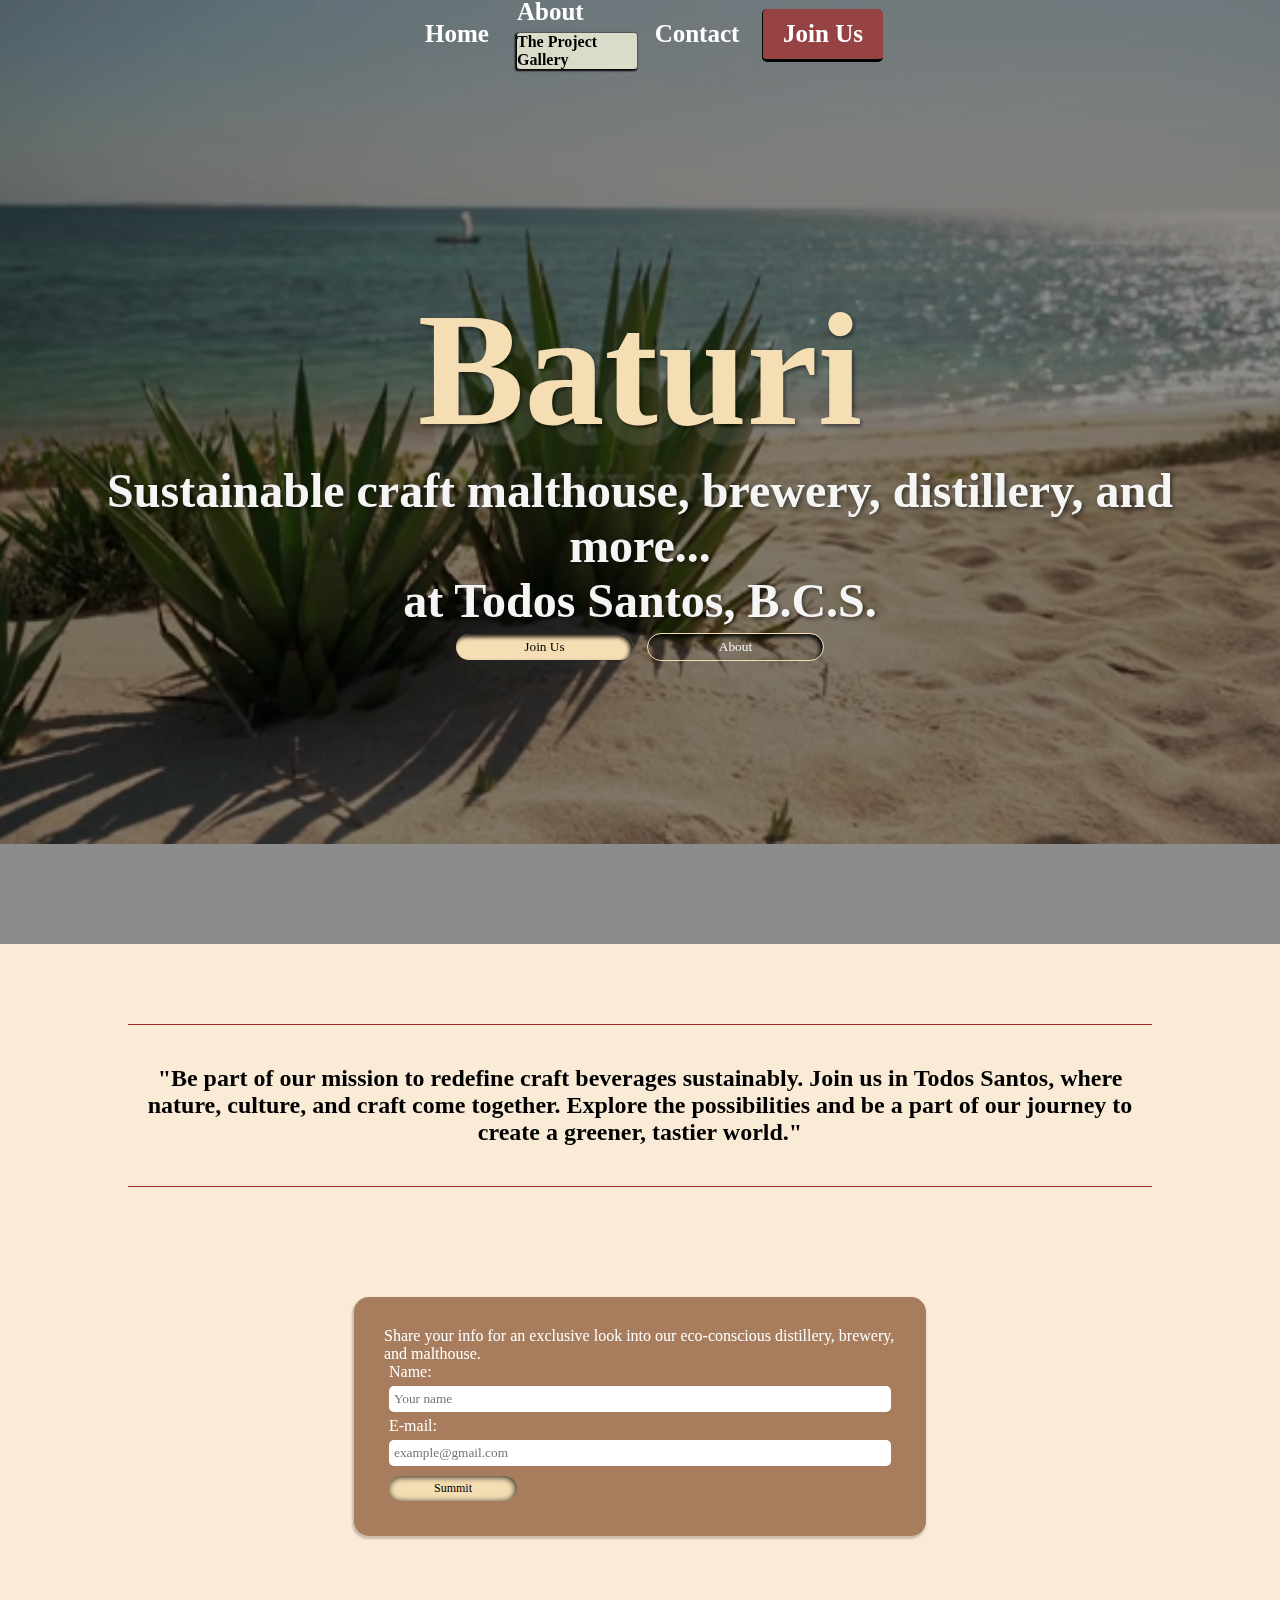
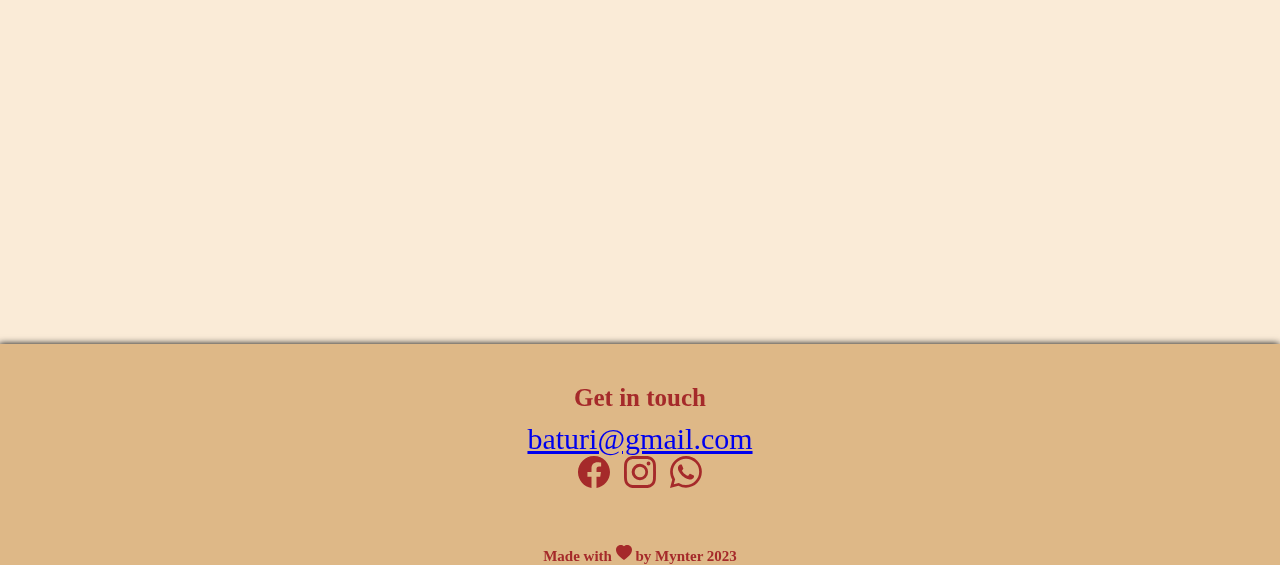
<file: index.html>
<!DOCTYPE html>
<html lang="en">
<head>
    <meta charset="UTF-8">
    <meta name="viewport" content="width=device-width, initial-scale=1.0">
    <meta name="description" content="Explore our vision of sustainability at the artisanal distillery, brewery, and malthouse in Todos Santos, Baja California Sur. A unique journey that intertwines quality, tradition, and environmental commitment. Join our mission and be a part of a more sustainable future.">
    <meta name="keywords" content="brewey, agave, mezcal, todo santos, baja california sur">
    <meta name="robots" content="index, follow">
    <!-- Inicia Bootstrap v4.6 -->
    <link href="https://cdn.jsdelivr.net/npm/bootstrap@5.3.2/dist/css/bootstrap.min.css" rel="stylesheet" integrity="sha384-T3c6CoIi6uLrA9TneNEoa7RxnatzjcDSCmG1MXxSR1GAsXEV/Dwwykc2MPK8M2HN" crossorigin="anonymous">
    <!-- Finaliza Bootstrap v4.6 -->
    <link rel="icon" type="image/png" href="./Multimedia/favicon.png">
    <link rel="stylesheet" href="./css/estilos.css">
    <title>Baturi</title>
</head>
<body class="flex fd-column">
  <header>
    <!-- inicia nav bootstrap -->
    <nav class="navbar fixed-top">
      <div>
        <button class="navbar-toggler" type="button" data-bs-toggle="offcanvas" data-bs-target="#offcanvasNavbar" aria-controls="offcanvasNavbar" aria-label="Toggle navigation">
          <span class="navbar-toggler-icon"></span>
        </button>
        <div class="offcanvas offcanvas-end" tabindex="-1" id="offcanvasNavbar" aria-labelledby="offcanvasNavbarLabel">
          <div class="offcanvas-body">
            <ul class="navbar-nav justify-content-end flex-grow-1 pe-3">
              <li class="nav-item">
                <a class="nav-link" href="./index.html">Home</a>
              </li>
              <li class="nav-item dropdown">
                <a class="nav-link dropdown-toggle" href="#" role="button" data-bs-toggle="dropdown" aria-expanded="false">
                  About
                </a>
                <ul class="dropdown-menu">
                  <li><a class="dropdown-item" href="./paginas/about/theproject.html">The Project</a></li>
                  <li>
                    <hr class="dropdown-divider">
                  </li>
                  <li><a class="dropdown-item" href="./paginas/about/gallery.html">Gallery</a></li>
                </ul>
              </li>
              <li class="nav-item">
                <a class="nav-link" href="./paginas/contact.html">Contact</a>
              </li>
              <li class="nav-item">
                <a class="nav-link joinus" href="./paginas/joinus.html">Join Us</a>
              </li>
            </ul>
          </div>
        </div>
      </div>
    </nav>
    <!-- termina nav bootstrap -->
    <div class="mi-navbar">
        <ul>
            <li class="hover"><a href="./index.html">Home</a></li>
            <li class="hover">
              <div class="dropdown dropdown-estilo">
                <a type="button" class="dropdown-toggle" href="#" data-toggle="dropdown">
                  About
                </a>
                <div class="dropdown-menu dropdown-menu-estilo">
                  <a class="dropdown-item dropdown-item-estilo" href="./paginas/about/theproject.html">The Project</a>
                  <a class="dropdown-item dropdown-item-estilo" href="./paginas/about/gallery.html">Gallery</a>
                </div>
              </div>
            </li>
            <li class="hover"><a href="./paginas/contact.html">Contact</a></li> 
            <li class="hover joinus"><a href="./paginas/joinus.html">Join Us</a></li>
        </ul>
    </div>
</header>
    <main>
      <video class="video-portada" autoplay loop muted src="./Multimedia/video-agaves.mp4" type="video/mp4">Agaves en la playa
      </video>
      <section class="flex jc-center ai-center portada">
        <div>
          <h1 class="baturi">Baturi</h1>
          <h2 class="subtitulo">Sustainable craft malthouse, brewery, distillery, and more...</h2><br>
          <h3 class="subtitulo">at Todos Santos, B.C.S.</h3><br>
          <button class="portada-button-join"><a href="./paginas/joinus.html">Join Us</a></button>
          <button class="portada-button"><a href="./paginas/about/theproject.html">About</a></button>
        </div>
      </section>
      <section class="cuerpo-index flex fd-column ai-center">
        <div class="titulo">
          <h2>"Be part of our mission to redefine craft beverages sustainably. Join us in Todos Santos, where nature, culture, and craft come together. Explore the possibilities and be a part of our journey to create a greener, tastier world."</h2>
        </div>
        <div class="contact-form">
            <form class="flex fd-column jc-center" action="#" method="post">
              <p>Share your info for an exclusive look into our eco-conscious distillery, brewery, and malthouse.</p>
              <label for="Name">Name:</label>
              <input type="text" name="Name" placeholder="Your name">
              <label for="email">E-mail:</label>
              <input type="email" name="email" placeholder="example@gmail.com">
              <button type="reset">Summit</button>
            </form>
        </div>
      </section>
    </main>
    <footer class="flex fd-column jc-around ai-center">
      <div>
        <h4>Get in touch</h4>
      </div>
      <div>
        <a href="mailto:baturi@gmail.com">baturi@gmail.com</a>
      </div>
      <div class="redes">
        <a href="https://www.facebook.com/" target="_blank"><svg xmlns="http://www.w3.org/2000/svg" width="32" height="32" fill="currentColor" class="bi bi-facebook" viewBox="0 0 16 16">
          <path d="M16 8.049c0-4.446-3.582-8.05-8-8.05C3.58 0-.002 3.603-.002 8.05c0 4.017 2.926 7.347 6.75 7.951v-5.625h-2.03V8.05H6.75V6.275c0-2.017 1.195-3.131 3.022-3.131.876 0 1.791.157 1.791.157v1.98h-1.009c-.993 0-1.303.621-1.303 1.258v1.51h2.218l-.354 2.326H9.25V16c3.824-.604 6.75-3.934 6.75-7.951z"/>
        </svg></a>
        <a href="https://www.instagram.com/" target="_blank"><svg xmlns="http://www.w3.org/2000/svg" width="32" height="32" fill="currentColor" class="bi bi-instagram" viewBox="0 0 16 16">
          <path d="M8 0C5.829 0 5.556.01 4.703.048 3.85.088 3.269.222 2.76.42a3.917 3.917 0 0 0-1.417.923A3.927 3.927 0 0 0 .42 2.76C.222 3.268.087 3.85.048 4.7.01 5.555 0 5.827 0 8.001c0 2.172.01 2.444.048 3.297.04.852.174 1.433.372 1.942.205.526.478.972.923 1.417.444.445.89.719 1.416.923.51.198 1.09.333 1.942.372C5.555 15.99 5.827 16 8 16s2.444-.01 3.298-.048c.851-.04 1.434-.174 1.943-.372a3.916 3.916 0 0 0 1.416-.923c.445-.445.718-.891.923-1.417.197-.509.332-1.09.372-1.942C15.99 10.445 16 10.173 16 8s-.01-2.445-.048-3.299c-.04-.851-.175-1.433-.372-1.941a3.926 3.926 0 0 0-.923-1.417A3.911 3.911 0 0 0 13.24.42c-.51-.198-1.092-.333-1.943-.372C10.443.01 10.172 0 7.998 0h.003zm-.717 1.442h.718c2.136 0 2.389.007 3.232.046.78.035 1.204.166 1.486.275.373.145.64.319.92.599.28.28.453.546.598.92.11.281.24.705.275 1.485.039.843.047 1.096.047 3.231s-.008 2.389-.047 3.232c-.035.78-.166 1.203-.275 1.485a2.47 2.47 0 0 1-.599.919c-.28.28-.546.453-.92.598-.28.11-.704.24-1.485.276-.843.038-1.096.047-3.232.047s-2.39-.009-3.233-.047c-.78-.036-1.203-.166-1.485-.276a2.478 2.478 0 0 1-.92-.598 2.48 2.48 0 0 1-.6-.92c-.109-.281-.24-.705-.275-1.485-.038-.843-.046-1.096-.046-3.233 0-2.136.008-2.388.046-3.231.036-.78.166-1.204.276-1.486.145-.373.319-.64.599-.92.28-.28.546-.453.92-.598.282-.11.705-.24 1.485-.276.738-.034 1.024-.044 2.515-.045v.002zm4.988 1.328a.96.96 0 1 0 0 1.92.96.96 0 0 0 0-1.92zm-4.27 1.122a4.109 4.109 0 1 0 0 8.217 4.109 4.109 0 0 0 0-8.217zm0 1.441a2.667 2.667 0 1 1 0 5.334 2.667 2.667 0 0 1 0-5.334z"/>
        </svg></a>
        <a href="https://web.whatsapp.com/" target="_blank"><svg xmlns="http://www.w3.org/2000/svg" width="32" height="32" fill="currentColor" class="bi bi-whatsapp" viewBox="0 0 16 16">
          <path d="M13.601 2.326A7.854 7.854 0 0 0 7.994 0C3.627 0 .068 3.558.064 7.926c0 1.399.366 2.76 1.057 3.965L0 16l4.204-1.102a7.933 7.933 0 0 0 3.79.965h.004c4.368 0 7.926-3.558 7.93-7.93A7.898 7.898 0 0 0 13.6 2.326zM7.994 14.521a6.573 6.573 0 0 1-3.356-.92l-.24-.144-2.494.654.666-2.433-.156-.251a6.56 6.56 0 0 1-1.007-3.505c0-3.626 2.957-6.584 6.591-6.584a6.56 6.56 0 0 1 4.66 1.931 6.557 6.557 0 0 1 1.928 4.66c-.004 3.639-2.961 6.592-6.592 6.592zm3.615-4.934c-.197-.099-1.17-.578-1.353-.646-.182-.065-.315-.099-.445.099-.133.197-.513.646-.627.775-.114.133-.232.148-.43.05-.197-.1-.836-.308-1.592-.985-.59-.525-.985-1.175-1.103-1.372-.114-.198-.011-.304.088-.403.087-.088.197-.232.296-.346.1-.114.133-.198.198-.33.065-.134.034-.248-.015-.347-.05-.099-.445-1.076-.612-1.47-.16-.389-.323-.335-.445-.34-.114-.007-.247-.007-.38-.007a.729.729 0 0 0-.529.247c-.182.198-.691.677-.691 1.654 0 .977.71 1.916.81 2.049.098.133 1.394 2.132 3.383 2.992.47.205.84.326 1.129.418.475.152.904.129 1.246.08.38-.058 1.171-.48 1.338-.943.164-.464.164-.86.114-.943-.049-.084-.182-.133-.38-.232z"/>
        </svg></a>
      </div>
      <div class="firma">
        <h5>Made with <span class="corazon"><svg xmlns="http://www.w3.org/2000/svg" width="16" height="16" fill="currentColor" class="bi bi-heart-fill" viewBox="0 0 16 16">
          <path fill-rule="evenodd" d="M8 1.314C12.438-3.248 23.534 4.735 8 15-7.534 4.736 3.562-3.248 8 1.314z"/>
        </svg></span> by Mynter 2023</h5>
        </div>
    </footer>
    <!-- Inicia Bootstrap v4.6 -->
    <script src="https://cdn.jsdelivr.net/npm/jquery@3.5.1/dist/jquery.slim.min.js" integrity="sha384-DfXdz2htPH0lsSSs5nCTpuj/zy4C+OGpamoFVy38MVBnE+IbbVYUew+OrCXaRkfj" crossorigin="anonymous"></script>
    <script src="https://cdn.jsdelivr.net/npm/popper.js@1.16.1/dist/umd/popper.min.js" integrity="sha384-9/reFTGAW83EW2RDu2S0VKaIzap3H66lZH81PoYlFhbGU+6BZp6G7niu735Sk7lN" crossorigin="anonymous"></script>
    <script src="https://cdn.jsdelivr.net/npm/bootstrap@4.6.2/dist/js/bootstrap.min.js" integrity="sha384-+sLIOodYLS7CIrQpBjl+C7nPvqq+FbNUBDunl/OZv93DB7Ln/533i8e/mZXLi/P+" crossorigin="anonymous"></script>
    <script src="https://cdn.jsdelivr.net/npm/bootstrap@5.3.2/dist/js/bootstrap.bundle.min.js" integrity="sha384-C6RzsynM9kWDrMNeT87bh95OGNyZPhcTNXj1NW7RuBCsyN/o0jlpcV8Qyq46cDfL" crossorigin="anonymous"></script>
    <!-- Finaliza Bootstrap v4.6 -->
</body>
</html>
</file>
<file: css/estilos.css>
* {
  margin: 0;
  padding: 0;
  font-family: Georgia, "Times New Roman", Times, serif;
}

.mi-navbar {
  position: absolute;
  height: 70px;
  width: 100%;
  display: flex;
  flex-wrap: nowrap;
  justify-content: center;
  align-items: center;
  z-index: 100;
}
.mi-navbar ul {
  padding: 0;
  display: flex;
}
.mi-navbar ul li {
  width: 120px;
  height: 50px;
  list-style: none;
  display: flex;
  justify-content: center;
  align-items: center;
}
.mi-navbar ul li a {
  text-decoration: none;
  color: white;
  font-weight: bold;
  font-size: 25px;
  text-align: center;
  text-wrap: nowrap;
}
.mi-navbar ul .joinus {
  background-color: rgba(165, 42, 42, 0.7);
  border-radius: 5px;
  border-bottom: 3px solid black;
  border-left: 1px solid black;
  margin-left: 5px;
}
.mi-navbar ul .joinus a {
  color: white;
}
.mi-navbar ul .hover:hover {
  transition: all, 0.2s;
  background-color: rgba(245, 245, 220, 0.8);
  border-bottom: 3px solid black;
}
.mi-navbar ul .hover:hover a {
  color: black;
}
.mi-navbar ul .hover:hover p {
  color: black;
}

.dropdown-estilo a {
  color: white;
  text-decoration: none;
  font-weight: bold;
  font-size: 25px;
  text-align: center;
  text-wrap: nowrap;
  margin: 0;
}
.dropdown-estilo .dropdown-menu-estilo {
  margin-top: 7px;
  background-color: rgba(245, 245, 220, 0.8);
  border-radius: 3px;
  border: 0;
  box-shadow: -1px 1px 2px 0.2px rgb(0, 0, 0);
}
.dropdown-estilo .dropdown-menu-estilo .dropdown-item-estilo {
  color: black;
  font-size: 16px;
}
.dropdown-estilo .dropdown-menu-estilo .dropdown-item-estilo:hover {
  background-color: rgba(245, 245, 220, 0.75);
  color: brown;
  transition: all, 0.2s;
}

.navbar {
  display: flex;
  justify-content: end;
  padding-right: 15px;
  position: absolute fixed;
}
.navbar .offcanvas {
  width: 50%;
  background-color: beige;
}
.navbar .offcanvas .offcanvas-body {
  padding: 20px 0px 0px 0px;
  box-shadow: -2px 0px 5px 0.2px rgb(0, 0, 0);
}
.navbar .offcanvas .offcanvas-body .navbar-nav {
  width: 97%;
  padding: 0 !important;
  margin-left: 3px;
}
.navbar .offcanvas .offcanvas-body .navbar-nav .nav-item {
  text-decoration: none;
  font-weight: bold;
  font-size: 20px;
  width: 100%;
}
.navbar .offcanvas .offcanvas-body .navbar-nav .nav-item .nav-link {
  color: black;
  width: 100%;
  padding: 10px;
}
.navbar .offcanvas .offcanvas-body .navbar-nav .nav-item .joinus {
  background-color: rgba(165, 42, 42, 0.7);
  border-radius: 5px;
  border-bottom: 3px solid black;
  border-left: 1px solid black;
  margin-left: 5px;
  color: white;
  width: 90%;
}
.navbar .offcanvas .offcanvas-body .navbar-nav .nav-item .nav-link:active {
  background-color: rgba(255, 255, 255, 0.7);
  color: wheat;
}
.navbar .offcanvas .offcanvas-body .navbar-nav .nav-item .dropdown-menu {
  margin-top: 7px;
  background-color: beige;
  border-radius: 3px;
  border: 0;
  box-shadow: -1px 1px 2px 0.2px rgb(0, 0, 0);
}
.navbar .offcanvas .offcanvas-body .navbar-nav .nav-item .dropdown-menu .dropdown-item {
  font-size: 16px;
  color: black;
  font-weight: bold;
}

button.navbar-toggler {
  background-color: beige;
  border-radius: 5px;
  border-bottom: 3px solid black;
  border-left: 1px solid black;
  margin-left: 5px;
}

.g1 {
  grid-area: g1;
}

.g2 {
  grid-area: g2;
}

.g3 {
  grid-area: g3;
}

.g4 {
  grid-area: g4;
}

.g5 {
  grid-area: g5;
}

.g6 {
  grid-area: g6;
}

.g7 {
  grid-area: g7;
}

.g8 {
  grid-area: g8;
}

.g9 {
  grid-area: g9;
}

.g10 {
  grid-area: g10;
}

.g11 {
  grid-area: g11;
}

.g12 {
  grid-area: g12;
}

.flex {
  display: flex;
}

.jc-start {
  justify-content: flex-start;
}

.jc-center {
  justify-content: center;
}

.jc-end {
  justify-content: flex-end;
}

.jc-between {
  justify-content: space-between;
}

.jc-around {
  justify-content: space-around;
}

.jc-evenly {
  justify-content: space-evenly;
}

.ai-start {
  align-items: flex-start;
}

.ai-center {
  align-items: center;
}

.ai-end {
  align-items: flex-end;
}

.ai-stretch {
  align-items: stretch;
}

.ai-baseline {
  align-items: baseline;
}

.ac-start {
  align-content: flex-start;
}

.ac-center {
  align-content: center;
}

.ac-end {
  align-content: flex-end;
}

.ac-between {
  align-content: space-between;
}

.ac-around {
  align-content: space-around;
}

.ac-evenly {
  align-content: space-evenly;
}

.ac-stretch {
  align-content: stretch;
}

.text-align-center {
  text-align: center;
}

.text-align-end {
  text-align: end;
}

.text-align-start {
  text-align: start;
}

.text-align-left {
  text-align: left;
}

.text-align-right {
  text-align: right;
}

.text-align-justify {
  text-align: justify;
}

.fd-column {
  flex-direction: column;
}

.no-wrap {
  flex-direction: nowrap;
}

.portada {
  height: 844px;
  padding: 50px;
  text-align: center;
  background-color: rgba(0, 0, 0, 0.45);
}

.video-portada {
  position: absolute;
  top: 0;
  left: 0;
  width: 100%;
  height: 844px;
  object-fit: cover;
  z-index: -1;
}

.video-joinus {
  margin-top: 150px;
  width: 70%;
}

.baturi {
  font-size: 10em;
  color: wheat;
  font-weight: bold;
  text-shadow: 2px 2px 4px rgba(0, 0, 0, 0.5);
}

.subtitulo {
  display: inline-block;
  position: relative;
  font-size: 3em;
  color: whitesmoke;
  text-shadow: 2px 2px 4px rgba(0, 0, 0, 0.5);
}

.portada-button:hover {
  background-color: wheat;
  border: 0px;
  box-shadow: inset -1px 1px 6px 0px rgba(0, 0, 0, 0.9);
  transition: 0.3s;
}
.portada-button:hover a {
  text-decoration: none;
  color: black;
}

.portada-button-join:hover {
  background-color: rgba(0, 0, 0, 0);
  border: 0px;
  box-shadow: inset -1px 1px 6px 0px rgba(0, 0, 0, 0.9);
  border: 1px solid wheat;
  transition: 0.3s;
}
.portada-button-join:hover a {
  text-decoration: none;
  color: white;
}

.portada-button {
  background-color: rgba(0, 0, 0, 0);
  border: 1px solid wheat;
  box-shadow: inset -3px 3px 4px 0px rgba(0, 0, 0, 0.9);
  padding: 5px 20px 5px 20px;
  margin: 5px;
  border-radius: 15px;
  width: 15%;
  text-wrap: nowrap;
}
.portada-button a {
  text-decoration: none;
  color: whitesmoke;
}

.portada-button-join {
  background-color: wheat;
  border: 0;
  box-shadow: inset -3px 3px 4px 0px rgba(0, 0, 0, 0.9);
  padding: 5px 20px 5px 20px;
  margin: 5px;
  border-radius: 15px;
  width: 15%;
  text-wrap: nowrap;
}
.portada-button-join a {
  text-decoration: none;
  color: black;
}

.portada-about {
  width: 100%;
  height: 500px;
  background-image: url(../Multimedia/dreamteam.png);
  background-repeat: no-repeat;
  background-size: cover;
  background-position: center right;
}
.portada-about span {
  display: flex;
  align-items: center;
  background-color: rgba(0, 0, 0, 0.384);
  height: 100%;
  width: 100%;
}
.portada-about span h2 {
  padding: 0px 50px 0px 50px;
  font-size: 2.5em;
  color: wheat;
  font-weight: bold;
  text-shadow: 2px 2px 4px rgba(0, 0, 0, 0.5);
  width: 100%;
  text-align: center;
}

.portada-contact {
  width: 100%;
  height: 400px;
  background-image: url(../Multimedia/TODOS-SANTOS.jpg);
  background-repeat: no-repeat;
  background-size: cover;
  background-position: center 40%;
}

.cuerpo-index {
  background-color: antiquewhite;
  height: 1000px;
  overflow: auto;
  width: 100%;
}

.cuerpo-about {
  background-color: antiquewhite;
  height: 5000px;
  overflow: auto;
  width: 100%;
}

.cuerpo-contact {
  background-color: antiquewhite;
  height: 4000px;
  overflow: auto;
  width: 100%;
}

.cuerpo-joinus {
  background-color: antiquewhite;
  height: 3000px;
  overflow: auto;
  width: 100%;
}

.about {
  margin: 100px;
  width: 1200px;
  font-size: 25px;
}

.the-project {
  width: 1000px;
}
.the-project h3 {
  font-size: 2.5em;
}
.the-project p {
  font-size: 1.5em;
  padding: 50px 100px 50px 100px;
}

.tarjeta-left {
  display: grid;
  grid-template-areas: "g3 g3 g1 g1" "g3 g3 g2 g2";
  grid-template-columns: 20% 20% 30% 30%;
  grid-template-rows: 25% 75%;
  border-radius: 20px;
  margin: 20px;
  margin-right: 350px;
  width: 1000px;
  background-color: beige;
  height: 422px;
  font-size: 32px;
}
.tarjeta-left .g3 {
  border-bottom-left-radius: 20px;
  border-top-left-radius: 20px;
}
.tarjeta-left .g1 {
  padding: 20px;
  font-size: 1em;
}
.tarjeta-left .g2 {
  padding: 15px;
  font-size: 0.6em;
}

.tarjeta-right {
  display: grid;
  grid-template-areas: "g1 g1 g3 g3" "g2 g2 g3 g3";
  grid-template-columns: 30% 30% 20% 20%;
  grid-template-rows: 25% 75%;
  border-radius: 20px;
  margin: 20px;
  margin-left: 350px;
  width: 1000px;
  background-color: beige;
  height: 422px;
  font-size: 32px;
}
.tarjeta-right .g3 {
  border-bottom-right-radius: 20px;
  border-top-right-radius: 20px;
}
.tarjeta-right .g1 {
  padding: 20px;
  font-size: 1em;
}
.tarjeta-right .g2 {
  padding: 15px;
  font-size: 0.6em;
}

.tarjeta-img-left {
  object-fit: cover;
  width: 100%;
  height: 100%;
  border-bottom-left-radius: 20px;
  border-top-left-radius: 20px;
}

.tarjeta-img-right {
  object-fit: cover;
  width: 100%;
  height: 100%;
  border-bottom-right-radius: 20px;
  border-top-right-radius: 20px;
}

.titulo {
  margin-top: 80px;
  padding-top: 40px;
  margin-bottom: 80px;
  padding-bottom: 40px;
  width: 1000px;
  border-top: 1px solid brown;
  border-bottom: 1px solid brown;
  text-align: center;
}

.contact-form {
  margin: 30px;
  width: 800px;
  padding: 30px;
  background-color: rgb(168, 125, 94);
  border-radius: 15px;
  box-shadow: -1px 2px 2px 1px rgba(0, 0, 0, 0.2);
}
.contact-form p {
  color: white;
}
.contact-form label {
  color: white;
  margin-left: 5px;
}
.contact-form input {
  border-radius: 5px;
  border: 0px;
  padding: 5px;
  margin: 5px;
}
.contact-form button {
  background-color: wheat;
  color: black;
  border: 1px;
  box-shadow: inset -1px 1px 6px 0px rgba(0, 0, 0, 0.9);
  padding: 5px 0px 5px 0px;
  margin: 5px;
  border-radius: 15px;
  width: 25%;
  font-size: 12px;
  text-align: center;
}
.contact-form button:hover {
  background-color: rgba(0, 0, 0, 0.1);
  color: white;
  border: 1px solid wheat;
}
.contact-form button:active {
  background-color: white;
  color: black;
}

.contact-info {
  width: 100%;
  margin: 100px 0px 150px 0px;
}
.contact-info .info {
  margin: 30px;
  width: 400px;
  line-height: 2;
}
.contact-info .info h4 {
  font-weight: bold;
}
.contact-info .info ul {
  list-style: none;
}
.contact-info form {
  margin: 30px;
  padding: 15px;
  width: 600px;
  background-color: wheat;
  border-radius: 10px;
  height: 90%;
}
.contact-info form button {
  background-color: beige;
  color: black;
  border: 1px;
  box-shadow: inset -1px 1px 6px 0px rgba(0, 0, 0, 0.9);
  padding: 5px 0px 5px 0px;
  margin: 5px;
  border-radius: 15px;
  width: 25%;
  font-size: 12px;
  text-align: center;
}
.contact-info form button:hover {
  background-color: rgba(0, 0, 0, 0.1);
  color: white;
  border: 1px solid wheat;
}
.contact-info form button:active {
  background-color: white;
  color: black;
}
.contact-info form .form-element {
  padding: 0;
  margin: 5px;
}
.contact-info form .form-element .select-label {
  width: 30%;
}
.contact-info form .form-element .select-label select {
  border-top-right-radius: 0px !important;
  border-bottom-right-radius: 0px !important;
  background-color: rgb(252, 251, 251);
  height: 100%;
  border: 0px;
  border-right: 1px solid silver !important;
}
.contact-info form .form-element .select-label select option {
  background-color: white;
  border-radius: 3px;
}
.contact-info form .form-element input {
  border: 0.5px;
  border-radius: 3px;
}
.contact-info form .form-element .contact {
  padding: 0;
  width: 70%;
  height: 100%;
  border-bottom-left-radius: 0px;
  border-top-left-radius: 0px;
}
.contact-info form .form-element .message {
  height: 200px;
}
.contact-info form .form-element .name {
  height: 35px;
}
.contact-info form .form-element .message::placeholder {
  position: absolute;
  top: 2%;
}
.contact-info form .form-element input::placeholder {
  color: rgba(0, 0, 0, 0.3);
  padding-left: 5px;
}

textarea {
  padding: 5px;
}

.form-title {
  text-align: center;
  width: 1000px;
}

.team {
  display: grid;
  grid-template-areas: "g1 g1" "g2 g3";
  grid-template-columns: 50% 50%;
  padding: 50px 0px 50px 0px;
  border-top: 1px solid brown;
  border-bottom: 1px solid brown;
  margin: 100px 0px 100px 0px;
  gap: 100px;
  width: 1200px;
}
.team .g1 {
  text-align: center;
  font-size: 40px;
  color: brown;
  font-weight: bold;
}
.team .g2 {
  text-align: center;
  padding-left: 300px;
}
.team .g2 p {
  margin: 20px;
  font-size: 25px;
}
.team .g3 {
  text-align: center;
  padding-right: 300px;
}
.team .g3 p {
  margin: 20px;
  font-size: 25px;
}

.team-img {
  width: 300px;
  height: 350px;
  border-radius: 50%;
  object-fit: cover;
}

footer {
  background-color: burlywood;
  height: 100%;
  width: 100%;
  color: brown;
  padding-top: 30px;
  box-shadow: -1px 0px 7px 0px rgb(0, 0, 0);
}
footer div h4 {
  font-size: 25px;
  padding: 10px;
  font-weight: bold;
}
footer div a {
  font-size: 30px;
  padding: 10px;
}

.redes a {
  color: brown;
  padding: 5px;
}
.redes a:hover {
  color: wheat;
}

.firma {
  margin-top: 50px;
}
.firma h5 {
  font-size: 15px;
}

.cuerpo-gallery {
  background-color: antiquewhite;
  height: 3000px;
  width: 100%;
  padding: 150px;
}

.gallery {
  display: grid;
  grid-template-areas: "g1 g1 g2" "g1 g1 g3" "g4 g6 g6" "g5 g6 g6" "g7 g7 g8";
  grid-template-rows: 20% 20% 20% 20% 20%;
  gap: 10px;
  width: 1500px;
  height: 2000px;
  margin: 100px 0px 100px 0px;
}
.gallery .g1:hover {
  transition: all, 0.2s ease-in-out;
  scale: 1.1;
  border-radius: 1%;
  filter: brightness(100%);
  z-index: 100;
}
.gallery .g2:hover {
  transition: all, 0.2s ease-in-out;
  scale: 1.1;
  border-radius: 1%;
  filter: brightness(100%);
  z-index: 100;
}
.gallery .g3:hover {
  transition: all, 0.2s ease-in-out;
  scale: 1.1;
  border-radius: 1%;
  filter: brightness(100%);
  z-index: 100;
}
.gallery .g4:hover {
  transition: all, 0.2s ease-in-out;
  scale: 1.1;
  border-radius: 1%;
  filter: brightness(100%);
  z-index: 100;
}
.gallery .g5:hover {
  transition: all, 0.2s ease-in-out;
  scale: 1.1;
  border-radius: 1%;
  filter: brightness(100%);
  z-index: 100;
}
.gallery .g6:hover {
  transition: all, 0.2s ease-in-out;
  scale: 1.1;
  border-radius: 1%;
  filter: brightness(100%);
  z-index: 100;
}
.gallery .g7:hover {
  transition: all, 0.2s ease-in-out;
  scale: 1.1;
  border-radius: 1%;
  filter: brightness(100%);
  z-index: 100;
}
.gallery .g8:hover {
  transition: all, 0.2s ease-in-out;
  scale: 1.1;
  border-radius: 1%;
  filter: brightness(100%);
  z-index: 100;
}

.gallery-img {
  object-fit: cover;
  width: 100%;
  height: 100%;
  filter: brightness(70%);
}

.gallery-titulo {
  color: brown;
  font-size: 50px;
  font-weight: bold;
}

.pitch {
  margin: 150px 100px 50px 100px;
  line-height: 2;
  width: 1200px;
}

.joinus-text-right {
  text-align: end;
  margin: 50px 0px 50px 0px;
}
.joinus-text-right h3 {
  text-shadow: 1px 1px 2px 1px rgba(0, 0, 0, 0.5);
}
.joinus-text-right p {
  font-size: 1.2em;
  padding-left: 30%;
}

.joinus-text-left {
  margin: 50px 0px 50px 0px;
}
.joinus-text-left h3 {
  text-shadow: 1px 1px 2px 1px rgba(0, 0, 0, 0.5);
}
.joinus-text-left p {
  font-size: 1.2em;
  padding-right: 30%;
}

@media (max-width: 800px) {
  .mi-navbar {
    display: none;
  }
  .cuerpo-about {
    height: 8000px;
  }
  .baturi {
    font-size: 6em;
    width: 90%;
  }
  .subtitulo {
    font-size: 2em;
    color: whitesmoke;
    width: 90%;
  }
  .portada-button {
    width: 30%;
  }
  .portada-button-join {
    width: 30%;
  }
  .tarjeta-left {
    display: grid;
    grid-template-areas: "g3 g3" "g3 g3" "g1 g1" "g2 g2";
    grid-template-columns: 50% 50%;
    grid-template-rows: 20% 20% 10% 50%;
    border-radius: 20px;
    margin: 20px;
    width: 90%;
    height: 844px;
    font-size: 32px;
  }
  .tarjeta-left .g3 {
    border-top-right-radius: 20px;
    border-top-left-radius: 20px;
    border-bottom-left-radius: 0px;
  }
  .tarjeta-left .g1 {
    padding: 20px;
    font-size: 1em;
  }
  .tarjeta-left .g2 {
    padding: 15px;
    font-size: 0.6em;
  }
  .tarjeta-right {
    display: grid;
    grid-template-areas: "g3 g3" "g3 g3" "g1 g1" "g2 g2";
    grid-template-columns: 50% 50%;
    grid-template-rows: 20% 20% 10% 50%;
    border-radius: 20px;
    margin: 20px;
    width: 90%;
    height: 844px;
    font-size: 30px;
  }
  .tarjeta-right .g3 {
    border-top-right-radius: 20px;
    border-top-left-radius: 20px;
    border-bottom-right-radius: 0px;
  }
  .tarjeta-right .g1 {
    padding: 20px;
    font-size: 1em;
  }
  .tarjeta-right .g2 {
    padding: 15px;
    font-size: 0.6em;
  }
  .tarjeta-img-left {
    border-top-right-radius: 20px;
    border-top-left-radius: 20px;
    border-bottom-left-radius: 0px;
  }
  .tarjeta-img-right {
    border-top-right-radius: 20px;
    border-top-left-radius: 20px;
    border-bottom-right-radius: 0px;
  }
  .titulo {
    width: 80%;
  }
  .contact-form {
    width: 80%;
  }
  .contact-form button {
    padding: 5px 0px 5px 0px;
    width: 100px;
    font-size: 12px;
  }
  .team {
    display: grid;
    grid-template-areas: "g1" "g2" "g3";
    grid-template-columns: 100%;
    width: 90%;
  }
  .team .g2 {
    padding-left: 0px;
  }
  .team .g3 {
    padding-right: 0px;
  }
  .team-img {
    width: 250px;
    height: 275px;
    border-radius: 50%;
    object-fit: cover;
  }
  .the-project {
    width: 90%;
  }
  .the-project h3 {
    font-size: 2em;
    padding: 0px 25px 0px 25px;
  }
  .the-project p {
    font-size: 1em;
    padding: 50px 50px 50px 50px;
  }
  .about {
    margin: 100px 0px 100px 0px;
    width: 80%;
    font-size: 20px;
  }
  .form-title {
    text-align: center;
    width: 90%;
  }
  .cuerpo-gallery {
    background-color: antiquewhite;
    height: 3500px;
    width: 100%;
    padding: 80px 25px 80px 25px;
  }
  .gallery {
    display: flex;
    flex-direction: column;
    width: 90%;
    height: 2500px;
    overflow: auto;
  }
  .gallery .g1:active {
    transition: all, 0.2s ease-in-out;
    scale: 1.1;
    border-radius: 1%;
    filter: brightness(100%);
    z-index: 100;
  }
  .gallery .g2:active {
    transition: all, 0.2s ease-in-out;
    scale: 1.1;
    border-radius: 1%;
    filter: brightness(100%);
    z-index: 100;
  }
  .gallery .g3:active {
    transition: all, 0.2s ease-in-out;
    scale: 1.1;
    border-radius: 1%;
    filter: brightness(100%);
    z-index: 100;
  }
  .gallery .g4:active {
    transition: all, 0.2s ease-in-out;
    scale: 1.1;
    border-radius: 1%;
    filter: brightness(100%);
    z-index: 100;
  }
  .gallery .g5:active {
    transition: all, 0.2s ease-in-out;
    scale: 1.1;
    border-radius: 1%;
    filter: brightness(100%);
    z-index: 100;
  }
  .gallery .g6:active {
    transition: all, 0.2s ease-in-out;
    scale: 1.1;
    border-radius: 1%;
    filter: brightness(100%);
    z-index: 100;
  }
  .gallery .g7:active {
    transition: all, 0.2s ease-in-out;
    scale: 1.1;
    border-radius: 1%;
    filter: brightness(100%);
    z-index: 100;
  }
  .gallery .g8:active {
    transition: all, 0.2s ease-in-out;
    scale: 1.1;
    border-radius: 1%;
    filter: brightness(100%);
    z-index: 100;
  }
  .cuerpo-contact {
    align-items: center;
  }
  .contact-info {
    flex-direction: column;
    align-items: center;
  }
  .contact-info .info {
    width: 90%;
  }
  .contact-info form {
    width: 90%;
  }
  .video-joinus {
    width: 90%;
  }
  .pitch {
    width: 90%;
  }
}
@media (min-width: 801px) and (max-width: 1999px) {
  .navbar {
    display: none;
  }
  .contact-form {
    width: 40%;
  }
  .titulo {
    width: 80%;
  }
  .gallery {
    display: grid;
    grid-template-areas: "g1 g1" "g1 g1" "g2 g3" "g6 g6" "g6 g6" "g5 g4" "g7 g8";
    grid-template-rows: 20% 10% 15% 20% 10% 15% 10%;
    gap: 10px;
    width: 90%;
    height: 2000px;
  }
  .tarjeta-right {
    margin: 10px 0px 10px 0px;
  }
  .tarjeta-left {
    margin: 10px 0px 10px 0px;
  }
  .video-joinus {
    width: 80%;
  }
  .pitch {
    width: 80%;
  }
}
@media (min-width: 2000px) and (max-width: 8000px) {
  .navbar {
    display: none;
  }
  .cuerpo-gallery {
    height: 4000px;
  }
  .cuerpo-index {
    height: 4000px;
  }
  .cuerpo-joinus {
    height: 4000px;
  }
  .video-joinus {
    width: 2000px;
  }
}

/*# sourceMappingURL=estilos.css.map */
</file>
